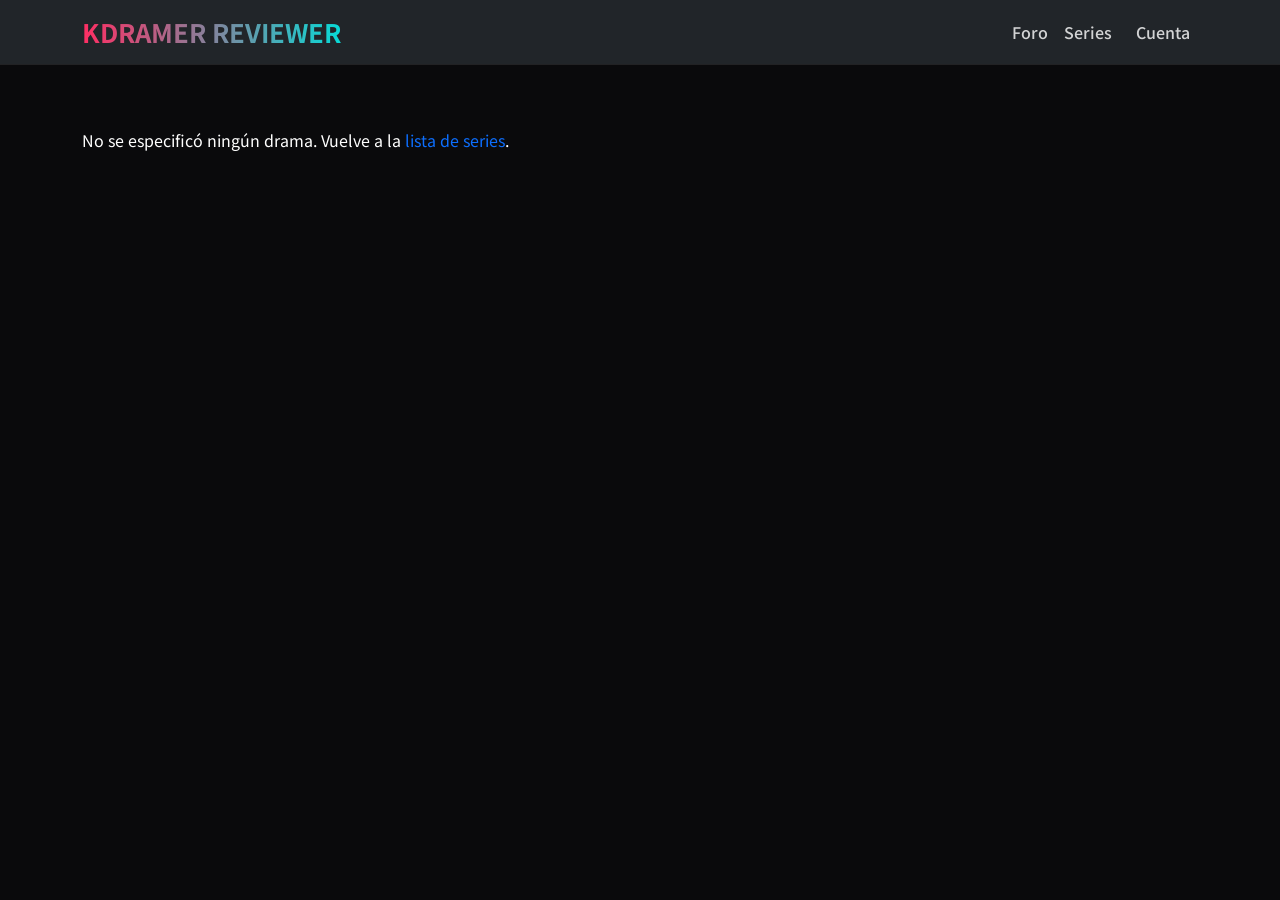
<file: dramas/drama.html>
<!DOCTYPE html>
<html lang="es">
<head>
  <meta charset="UTF-8" />
  <meta name="viewport" content="width=device-width, initial-scale=1" />
  <title>Drama | KDRAMER</title>

  <link rel="preconnect" href="https://fonts.googleapis.com" />
  <link rel="preconnect" href="https://fonts.gstatic.com" crossorigin />
  <link href="https://fonts.googleapis.com/css2?family=Noto+Sans+KR:wght@300;400;500;700;900&display=swap" rel="stylesheet" />
  <link href="https://cdn.jsdelivr.net/npm/bootstrap@5.3.3/dist/css/bootstrap.min.css" rel="stylesheet" />
  <link rel="stylesheet" href="../style.css" />
  <style>
    .header-drama {
      display: grid;
      grid-template-columns: 220px 1fr;
      gap: 1.25rem;
      align-items: start;
    }
    .poster {
      width: 100%;
      border-radius: 12px;
      overflow: hidden;
      box-shadow: 0 8px 24px rgba(0,0,0,.35);
    }
    .meta { color: #b8b8c2; }
    .rating-xl { color: #ffcd3c; font-size: 1.1rem; font-weight: 700; }
    .chip {
      background: rgba(255,255,255,.08);
      border: 1px solid rgba(255,255,255,.12);
      border-radius: 999px;
      padding: .25rem .6rem;
      font-size: .82rem;
      margin-right: .4rem;
      color: #e6e6ea;
    }
    @media (max-width: 768px) {
      .header-drama { grid-template-columns: 1fr; }
    }
  </style>
</head>
<body class="pagina-principal">
  <header class="barra-navegacion">
    <nav class="navbar navbar-expand-lg navbar-dark bg-dark">
      <div class="container">
        <a class="navbar-brand d-flex align-items-center" href="../index.html">
          <span class="titulo">KDRAMER REVIEWER</span>
        </a>
        <button class="navbar-toggler" type="button" data-bs-toggle="collapse" data-bs-target="#navbarNav">
          <span class="navbar-toggler-icon"></span>
        </button>
        <div class="collapse navbar-collapse" id="navbarNav">
          <ul class="navbar-nav ms-auto menu">
            <li class="nav-item"><a class="nav-link" href="../menus/foro.html">Foro</a></li>
            <li class="nav-item"><a class="nav-link" href="../menus/series.html">Series</a></li>
            <li class="nav-item destacable"><a class="nav-link btn btn-outline-primary ms-lg-2" href="../menus/cuenta.html">Cuenta</a></li>
          </ul>
        </div>
      </div>
    </nav>
  </header>

  <main class="container mt-5">
    <div id="contenido"></div>
  </main>

  <script>
    function renderStars(score) {
      const full = Math.floor(score);
      const half = score - full >= 0.5 ? 1 : 0;
      const empty = 5 - full - half;
      return '★'.repeat(full) + (half ? '½' : '') + '☆'.repeat(empty);
    }

    const params = new URLSearchParams(location.search);
    const id = params.get('id');

    if (!id) {
      document.getElementById('contenido').innerHTML = `<p>No se especificó ningún drama. Vuelve a la <a href="../menus/series.html">lista de series</a>.</p>`;
    } else {
      fetch('./dramas.json')
        .then(r => r.json())
        .then(dramas => {
          const d = dramas.find(x => x.id === id);
          if (!d) {
            document.getElementById('contenido').innerHTML = `<p>Drama no encontrado. Vuelve a la <a href="../menus/series.html">lista de series</a>.</p>`;
            return;
          }

          document.title = `${d.titulo} | KDRAMER`;

          document.getElementById('contenido').innerHTML = `
            <section class="header-drama mb-4">
              <div class="poster">
                <img src="${d.poster}" alt="${d.titulo}" style="width:100%; display:block;">
              </div>
              <div>
                <h1 class="mb-1">${d.titulo}</h1>
                <div class="meta mb-2">
                  ${d.anio ? d.anio : ''} ${d.plataformas ? ' · ' + d.plataformas.join(', ') : ''}
                </div>
                <div class="rating-xl mb-3">${renderStars(d.puntuacion)} ${d.puntuacion.toFixed(1)}/5</div>
                <div class="mb-3">
                  ${(d.generos || []).map(g => `<span class="chip">${g}</span>`).join('')}
                </div>
                <p>${d.sinopsis}</p>

                <div class="mt-3">
                  <a class="btn btn-outline-light btn-sm me-2" href="../menus/series.html">← Volver a Series</a>
                  <a class="btn btn-primary btn-sm" href="../menus/foro.html?topic=${encodeURIComponent(d.id)}">Abrir Foro del drama</a>
                </div>
              </div>
            </section>
          `;
        })
        .catch(err => {
          console.error(err);
          document.getElementById('contenido').innerHTML = `<p>Error cargando datos. Revisa <code>dramas/dramas.json</code>.</p>`;
        });
    }
  </script>

  <script src="https://cdn.jsdelivr.net/npm/bootstrap@5.3.3/dist/js/bootstrap.bundle.min.js"></script>
</body>
</html>
</file>
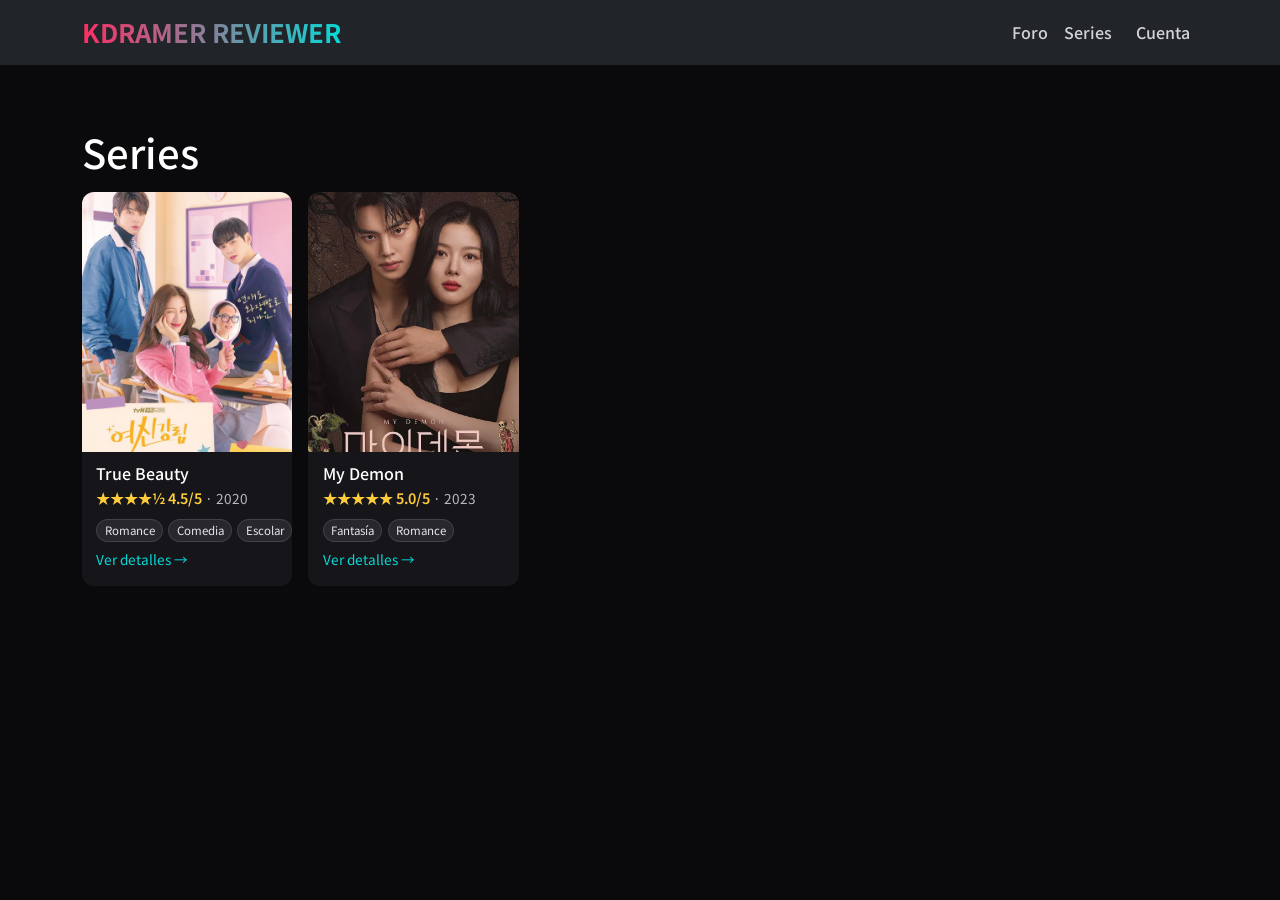
<file: menus/series.html>
<!DOCTYPE html>
<html lang="es">
<head>
  <meta charset="UTF-8" />
  <meta name="viewport" content="width=device-width, initial-scale=1" />
  <title>Series | KDRAMER</title>

  <link rel="preconnect" href="https://fonts.googleapis.com" />
  <link rel="preconnect" href="https://fonts.gstatic.com" crossorigin />
  <link href="https://fonts.googleapis.com/css2?family=Noto+Sans+KR:wght@300;400;500;700;900&display=swap" rel="stylesheet" />
  <link href="https://cdn.jsdelivr.net/npm/bootstrap@5.3.3/dist/css/bootstrap.min.css" rel="stylesheet" />
  <link rel="stylesheet" href="../style.css" />
  <style>
    /* Grid tipo catálogo */
    .grid-dramas {
      display: grid;
      grid-template-columns: repeat(auto-fill, minmax(180px, 1fr));
      gap: 1rem;
    }
    .card-drama {
      background: #15151a;
      border-radius: 12px;
      overflow: hidden;
      transition: transform .2s ease, box-shadow .2s ease;
    }
    .card-drama:hover {
      transform: translateY(-4px);
      box-shadow: 0 10px 24px rgba(0,0,0,.35);
    }
    .card-drama img {
      width: 100%;
      height: 260px;
      object-fit: cover;
      display: block;
    }
    .card-body {
      padding: .75rem .9rem 1rem;
    }
    .card-title {
      font-size: 1rem;
      margin: 0 0 .25rem 0;
      color: #fff;
    }
    .card-meta {
      font-size: .85rem;
      color: #b8b8c2;
    }
    .badge-genero {
      background: rgba(255,255,255,.08);
      color: #e6e6ea;
      border: 1px solid rgba(255,255,255,.12);
      font-size: .72rem;
      margin-right: .35rem;
      padding: .15rem .45rem;
      border-radius: 999px;
    }
    .rating {
      color: #ffcd3c;
      font-weight: 600;
      font-size: .9rem;
    }
    .btn-ver {
      display: inline-block;
      margin-top: .5rem;
      font-size: .85rem;
      color: #08d9d6;
    }
    .btn-ver:hover { color: #66f3ec; }
  </style>
</head>
<body class="pagina-principal">
  <header class="barra-navegacion">
    <nav class="navbar navbar-expand-lg navbar-dark bg-dark">
      <div class="container">
        <a class="navbar-brand d-flex align-items-center" href="../index.html">
          <span class="titulo">KDRAMER REVIEWER</span>
        </a>
        <button class="navbar-toggler" type="button" data-bs-toggle="collapse" data-bs-target="#navbarNav">
          <span class="navbar-toggler-icon"></span>
        </button>
        <div class="collapse navbar-collapse" id="navbarNav">
          <ul class="navbar-nav ms-auto menu">
            <li class="nav-item"><a class="nav-link" href="foro.html">Foro</a></li>
            <li class="nav-item"><a class="nav-link active" href="series.html">Series</a></li>
            <li class="nav-item destacable">
              <a class="nav-link btn btn-outline-primary ms-lg-2" href="cuenta.html">Cuenta</a>
            </li>
          </ul>
        </div>
      </div>
    </nav>
  </header>

  <main class="container mt-5">
    <div class="d-flex align-items-end justify-content-between mb-3">
      <h1 class="mb-0">Series</h1>
      <!-- (Opcional) buscador/filtros más adelante -->
    </div>

    <div id="lista-dramas" class="grid-dramas"></div>
  </main>

  <script>
    // Helper para estrellas (⭐)
    function renderStars(score) {
      const full = Math.floor(score);
      const half = score - full >= 0.5 ? 1 : 0;
      const empty = 5 - full - half;
      return '★'.repeat(full) + (half ? '½' : '') + '☆'.repeat(empty);
    }

    // Cargar JSON y poblar tarjetas
    fetch('../dramas/dramas.json')
      .then(r => r.json())
      .then(dramas => {
        const grid = document.getElementById('lista-dramas');
        dramas.forEach(d => {
          grid.insertAdjacentHTML('beforeend', `
            <article class="card-drama">
              <img src="../dramas/${d.poster}" alt="${d.titulo}" loading="lazy">
              <div class="card-body">
                <h3 class="card-title">${d.titulo}</h3>
                <div class="card-meta">
                  <span class="rating">${renderStars(d.puntuacion)} ${d.puntuacion.toFixed(1)}/5</span>
                  ${d.anio ? ` · ${d.anio}` : ''}
                </div>
                <div class="mt-2">
                  ${(d.generos || []).slice(0,3).map(g => `<span class="badge-genero">${g}</span>`).join('')}
                </div>
                <a class="btn-ver" href="../dramas/drama.html?id=${encodeURIComponent(d.id)}">Ver detalles →</a>
              </div>
            </article>
          `);
        });
      })
      .catch(err => {
        console.error('Error cargando dramas.json', err);
        const grid = document.getElementById('lista-dramas');
        grid.innerHTML = `<p>No se pudo cargar la lista de series. Revisa la ruta de <code>dramas/dramas.json</code>.</p>`;
      });
  </script>

  <script src="https://cdn.jsdelivr.net/npm/bootstrap@5.3.3/dist/js/bootstrap.bundle.min.js"></script>
</body>
</html>
</file>
<file: style.css>
/* ==========================================================================
   VARIABLES GLOBALES
   ========================================================================== */
:root {
  --color-primario: #ff2e63;
  --fondo-oscuro: #0a0a0c;
  --fuente-principal: 'Noto Sans KR', sans-serif;
}

/* ==========================================================================
   BASE Y RESET
   ========================================================================== */
* {
  box-sizing: border-box;
}

html, body {
  margin: 0;
  padding: 0;
}

body {
  background-color: var(--fondo-oscuro) !important;
  color: #ffffff;
  font-family: var(--fuente-principal), system-ui, -apple-system, Segoe UI, Roboto, sans-serif;
  /* Ajustado a 80px porque la barra es alta */
  padding-top: 80px; /* Evita que el contenido se esconda bajo la barra fija */
  overflow-x: hidden;
}

/* Quitar subrayado y bullets de forma explícita */
a {
  text-decoration: none;
}

.navbar-nav {
  list-style: none;
  padding-left: 0;
  margin-bottom: 0;
}

/* ==========================================================================
   NAVEGACIÓN FIJA Y HORIZONTAL
   ========================================================================== */
.barra-navegacion {
  position: fixed; /* Mantiene la barra siempre arriba */
  top: 0;
  left: 0;
  width: 100%;
  z-index: 1050;
  background: rgba(10, 10, 12, 0.98) !important; /* Fondo casi opaco */
  backdrop-filter: blur(10px); /* Efecto cristal sutil */
  border-bottom: 1px solid rgba(255, 255, 255, 0.1);
}

.titulo {
  font-size: clamp(1rem, 4vw, 1.6rem);
  white-space: nowrap;
  font-weight: 700;
  background: linear-gradient(90deg, var(--color-primario), #08d9d6);
  -webkit-background-clip: text;
  -webkit-text-fill-color: transparent;
}

/* Enlaces del menú horizontal */
.navbar-nav .nav-link {
  color: rgba(255, 255, 255, 0.8) !important;
  font-weight: 500;
  transition: color 0.25s ease, opacity 0.25s ease;
}

.navbar-nav .nav-link:hover,
.navbar-nav .nav-link:focus {
  color: var(--color-primario) !important;
}

/* Botón hamburguesa sin borde */
.navbar-toggler {
  border: none !important;
  box-shadow: none !important;
}

/* ==========================================================================
   RESPONSIVE (Móviles)
   ========================================================================== */
@media (max-width: 991px) {
  /* En móviles, el menú colapsado tiene un fondo distinto */
  .navbar-collapse {
    background: #16161a;
    padding: 1rem;
    border-radius: 10px;
    margin-top: 10px;
  }
}
</file>
